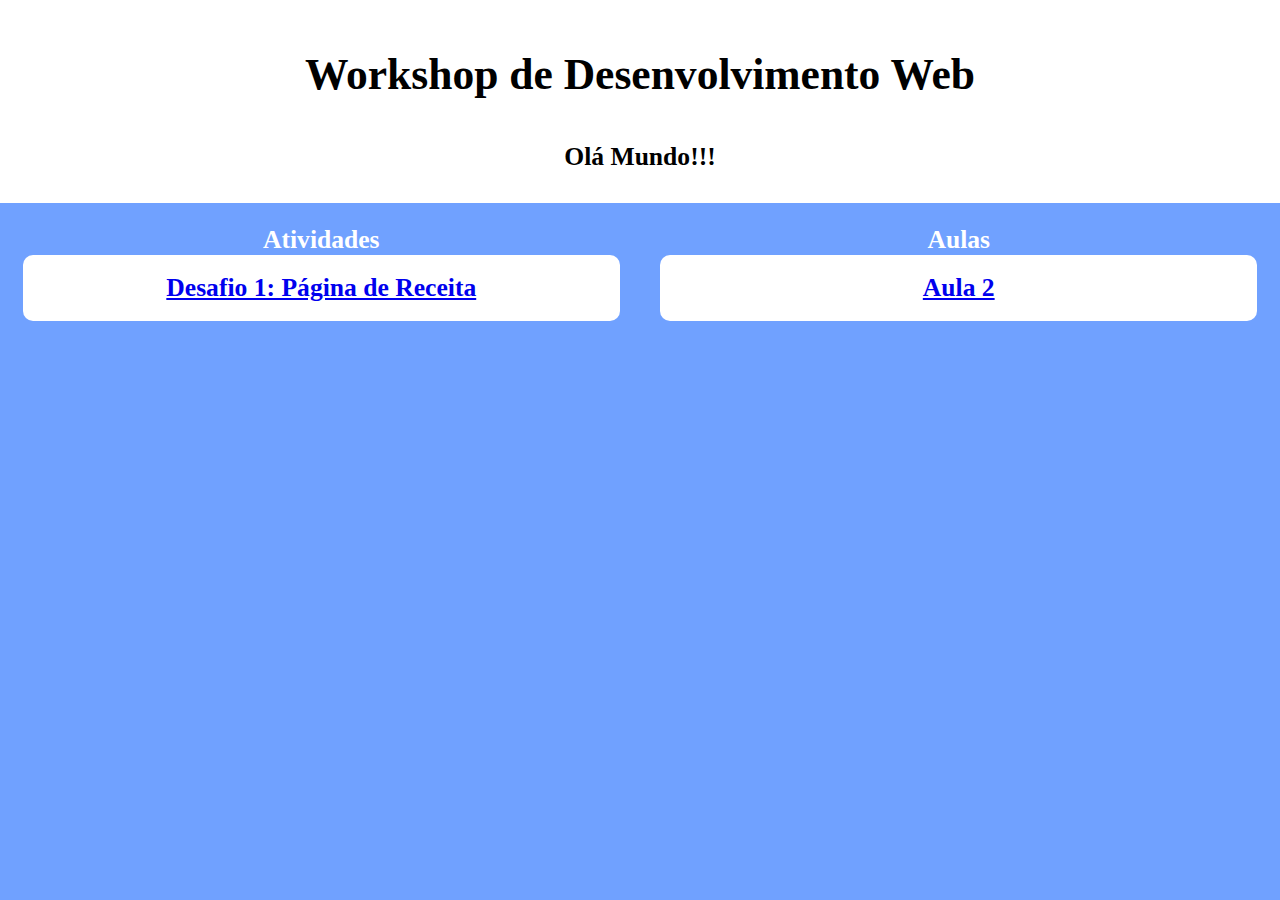
<file: index.html>
<!DOCTYPE html>
<html>
    <head>
        <title> Workshop de Desenvolvimento Web </title>
        <link rel="stylesheet" href="./style-index.css" />
    </head>
    <body>
        <div id='banner'>
            <p id='titulo'>
               Workshop de Desenvolvimento Web
            </p>
            <p id='subtitulo'>
                Olá Mundo!!!
            </p>
        </div>
        
        <div id='faixa'>
            <div class='divisao'>
                <div>
                    Atividades
                </div>
                <div class='subfaixa'>
                    <div>
                        <a href="./pagina-de-receita.html">Desafio 1: Página de Receita</a>
                    </div>
                </div>
            </div>
            <div class='divisao'>
                <div>
                    Aulas
                </div>
                <div class='subfaixa'>
                    <a href="./aula-2.html">Aula 2</a>
                </div>
            </div>
        </div>
    </body>
</html>
</file>
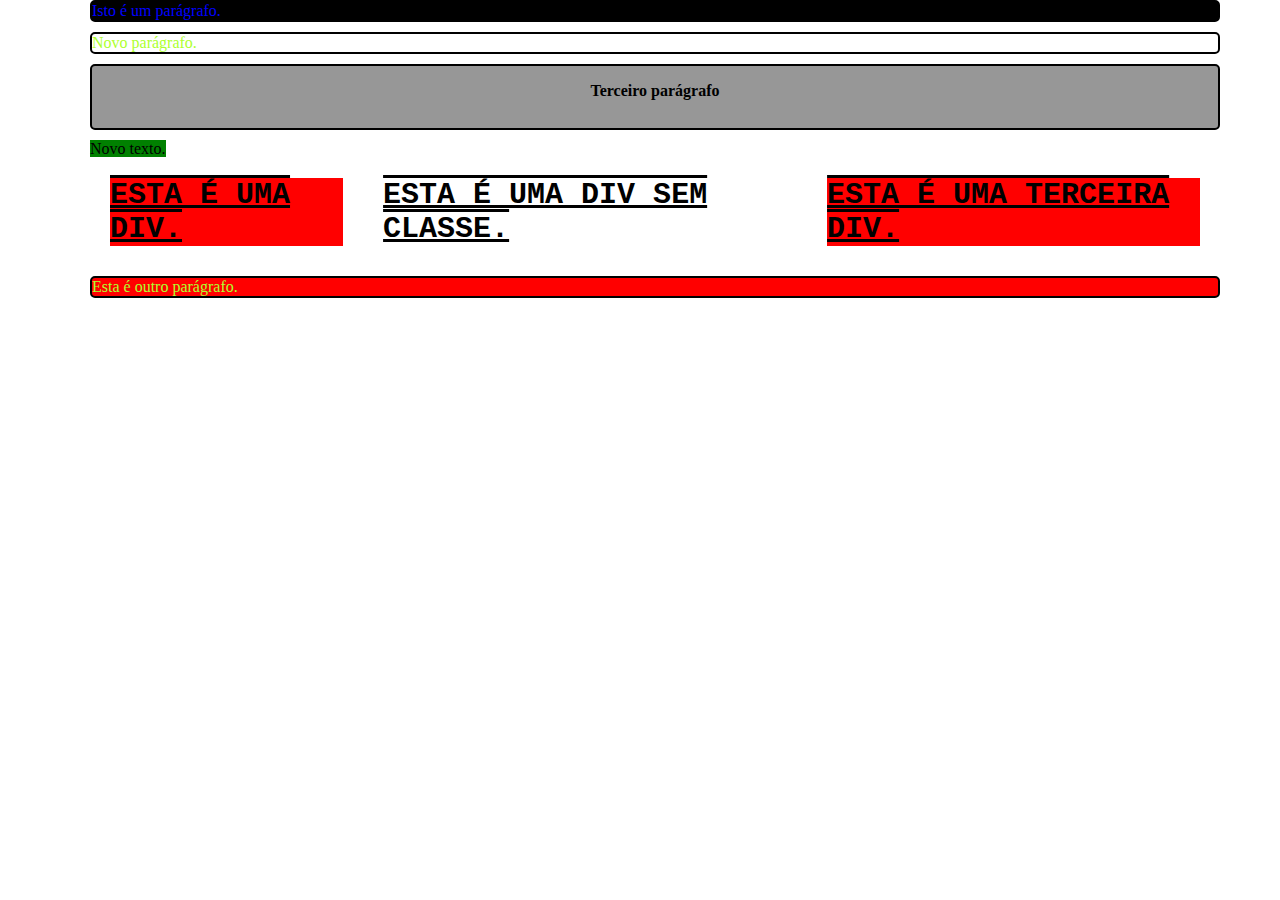
<file: aula-2.html>
<!DOCTYPE html>
<html>
    <head>
        <title>Aula de CSS e Javascript</title>

        <!--Usando CSS a partir de um arquivo externo-->
        <link rel="stylesheet" href="./styles.css" />
        
        <!--Usando CSS com a tag style-->
        <style>
            
        </style>
    </head>
    <body>
        <!--Usando CSS com atributo style-->
        <p style="color: blue; background-color: black;">
            Isto é um parágrafo.
        </p>
        <p>
            Novo parágrafo.
        </p>
        <p id="principal">
            Terceiro parágrafo
        </p>

        <span style="background-color: green;">
            Novo texto.
        </span>

        <div id="maior">
            <div class="chave espacamento">
                Esta é uma div.
            </div>
            <div class="espacamento">
                Esta é uma div sem classe.
            </div>
            <div class="chave espacamento">
                Esta é uma terceira div.
            </div>
        </div>
        
        <p class="chave">
            Esta é outro parágrafo.
        </p>
    </body>
</html>
</file>
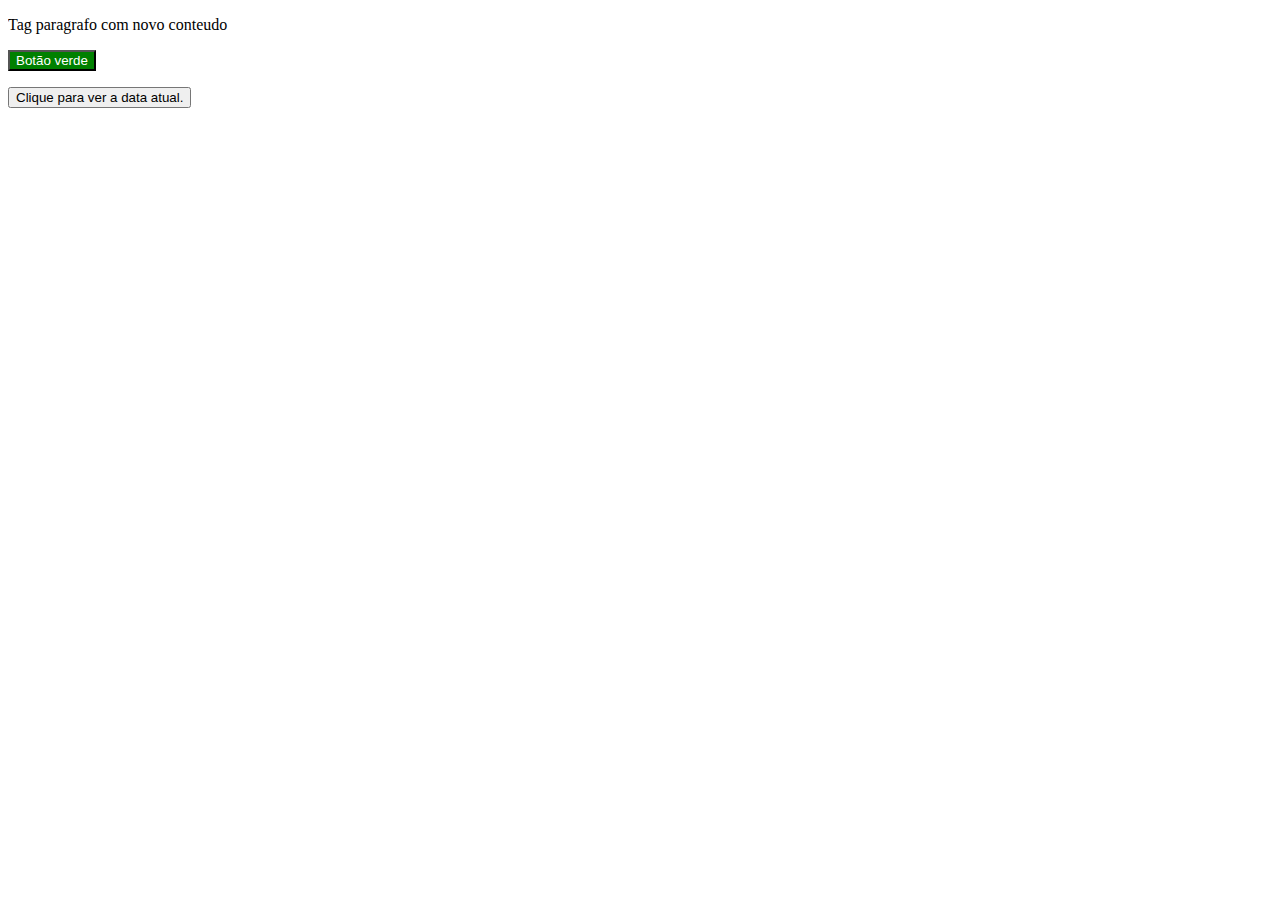
<file: aula-3.html>
<!DOCTYPE html>
<html>
    <head>
        <title>Aula de Javascript</title>
    </head>
    <body>

        <p class="paragrafo">Opa pessoal, não importa o que tem aqui</p>

        <button id="btn" style="background-color: green; color: white;">
            Botão verde
        </button>

        <p id="demo"></p>
        <button onclick="document.getElementById('demo').innerHTML = Date()">
            Clique para ver a data atual.
        </button>

        <script>
            let nome = "eu"

            let quantidade = 2 + 3

            console.log(nome, quantidade)
            document.getElementById('teste').innerHTML = "Olá Mundo!!!"
            // document.getElementById('teste').style.color = 'red'
            document.getElementById('teste').setAttribute('style', "color: blue")
            let btn = document.getElementById('btn')
            btn.addEventListener('click', mudaCorDoFundo)

            function mudaCorDoFundo(){
                if (btn.style.backgroundColor === "green") {
                    btn.innerHTML = "Botão Vermelho"
                    btn.style.backgroundColor = 'red'
                } else {
                    btn.innerHTML = "Botão Verde"
                    btn.style.backgroundColor = "green"
                }
            }

        </script>
        <script src="app.js"></script>
    </body>
</html>
</file>
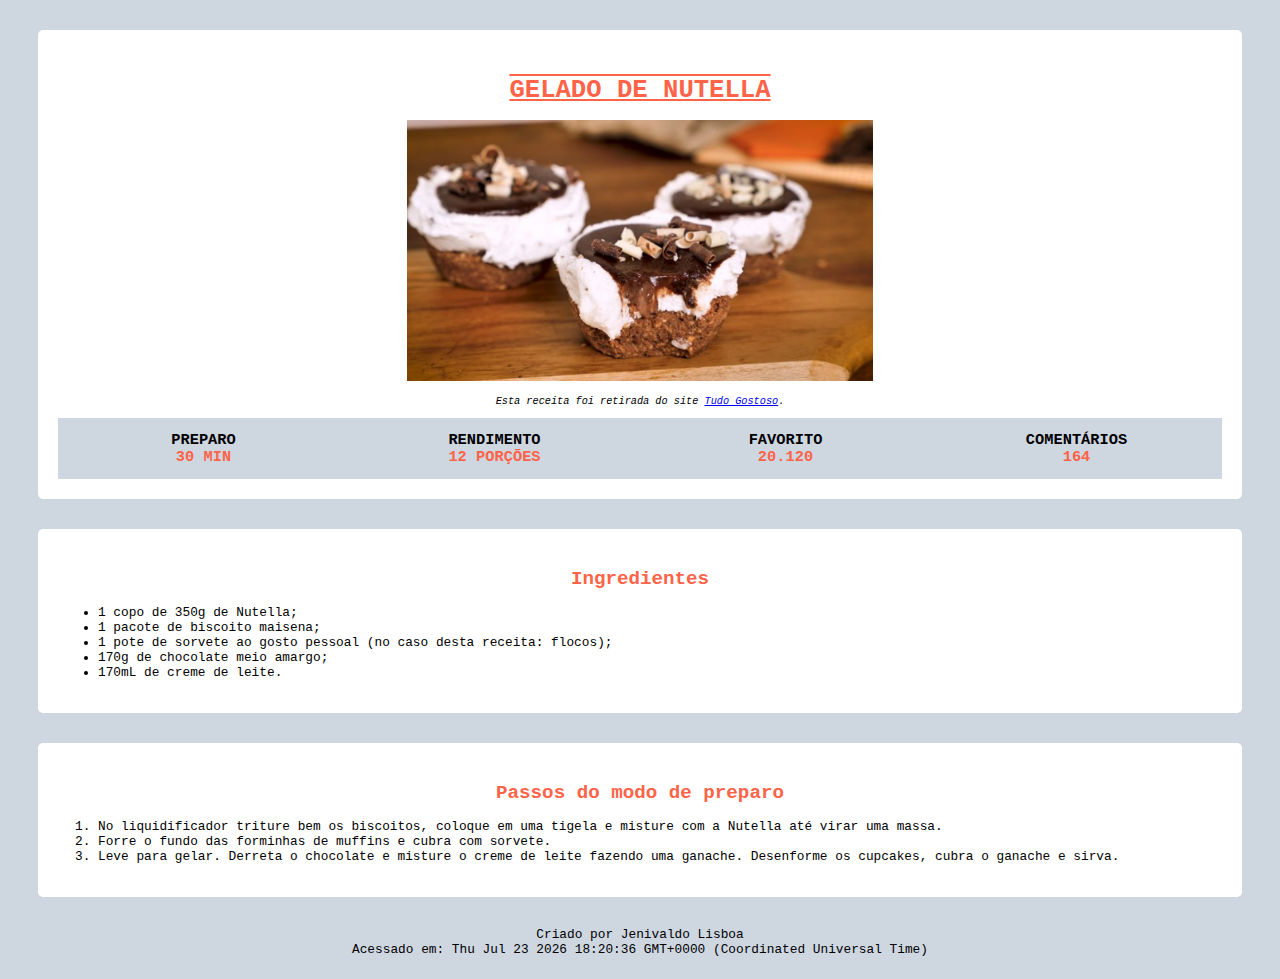
<file: pagina-de-receita.html>
<!DOCTYPE html>
<html>
    <head>
        <title> Cupcake gelado de nutella </title>
        <link rel='stylesheet' href='./style-receita.css'/>
    </head>
    <body>
        <div class='container-principal'>
            <p id='titulo'>
                GELADO DE NUTELLA
            </p>
            <img src="image/cupcake01.jpg" width="40%" height="40%" title="Cupcakes" alt="A imagem descreve três cupcakes com cobertura branca contendo chocolate derretido ao meio e raspas de chocolate na parte superior.">
            <p id='link'>
                Esta receita foi retirada do site <a href="https://www.tudogostoso.com.br/receita/83743-cupcake-gelado-de-nutella.html" target="_blank">Tudo Gostoso</a>.
            </p>
            <div id='resumo'>
                <div class="space">
                    <p>
                        preparo
                    </p>
                    <p class='dados-resumo'>
                        30 min
                    </p>
                </div>
                <div class="space">
                    <p>
                        rendimento
                    </p>
                    <p class='dados-resumo'>
                        12 por&ccedil&otildees
                    </p>
                </div>
                <div class="space">
                    <p>
                        favorito
                    </p>
                    <p class='dados-resumo'>
                        20.120
                    </p>
                </div>
                <div class="space">
                    <p>
                        coment&aacuterios
                    </p>
                <p class='dados-resumo'>
                        164
                    </p>
                </div>
            </div>
        </div>
        
        <div class="container-corpo">
            <p class='subtitulo'> 
                Ingredientes
            </p>
            <ul>
                <li>1 copo de 350g de Nutella;</li>
                <li>1 pacote de biscoito maisena;</li>
                <li>1 pote de sorvete ao gosto pessoal (no caso desta receita: flocos);</li>
                <li>170g de chocolate meio amargo;</li>
                <li>170mL de creme de leite.</li>
            </ul>
        </div>
        
        <div class="container-corpo">
            <p class='subtitulo'>
                Passos do modo de preparo
            </p>
            <ol>
                <li>No liquidificador triture bem os biscoitos, coloque em uma tigela e misture com a Nutella at&eacute; virar uma massa.</li>
                <li>Forre o fundo das forminhas de muffins e cubra com sorvete.</li>
                <li>Leve para gelar. Derreta o chocolate e misture o creme de leite fazendo uma ganache. Desenforme os cupcakes, cubra o ganache e sirva.</li>
            </ol>
        </div>

        <footer id="rodape">
            <div class="rodapeText"></div>
            <div class="rodapeText"></div>
        </footer>
        <script src="app-receita.js"></script>
    </body>
</html>
</file>
<file: style-index.css>
body {
    background-color: #70a1ff;
    margin: 0px;
}

#banner {
    background-color: white;
    text-align: center;
    font-weight: bolder;
    padding: .4vw;
    vertical-align: middle;
}

#titulo {
    font-size: 3.4vw;
}

#subtitulo {
    font-size: 2vw;
}

#faixa {
    display: flex;
    color: white;
    padding: .2vw;
    justify-content: center;
    border-radius: 10px;
}

.divisao {
    display: block;
    width: 60vw;
    justify-content: center;
    margin: 20px;
    text-align: center;
    font-weight: bolder;
    font-size: 2vw;
}

.subfaixa {
    display: flex;
    justify-content: center;
    padding: 1.4vw;
    border-radius: 10px;
    background-color: white;
    font-weight: bold;
    font-size: 2vw;
}
</file>
<file: styles.css>
* {
    margin: 0 20px 10px 30px;
}

body {
   /* background-color: red; */ ;
}

p {
    color:greenyellow;
    border: 2px solid black;
    border-radius: 5px;
}

#principal {
    background-color: rgba(125, 125, 125, 0.8);
    color: black;
    font-weight: bold;
    padding: 16px;
    text-align: center;
    height: 30px;
    /* opacity: 0.8;
    position: fixed;
    top: 0px;
    float: right; */
}

.espacamento {
    margin: 20px;
}

.chave {
    background-color: red;
}

#maior {
    display: flex;
    font-family: 'Courier New', Courier, monospace;
    font-size: 30px;
    font-weight: bold;
    text-transform: uppercase;
    text-decoration: underline overline;
}

span {
    width: 100 vw;
}
</file>
<file: style-receita.css>
body {
    background-color: #ced6e0;
}

.container-principal {
    color: #ff6348;
    background-color: white;
    padding: 20px;
    font-family: monospace;
    border-radius: 5px;
    margin: 30px;
    text-align: center;
}

.space{
    width: 80vw;
}

.dados-resumo {
    color: #ff6348;
}

.container-corpo {
    background-color: white;
    padding: 20px;
    font-family: monospace;
    border-radius: 5px;
    margin: 30px;
    text-align: justify;
    font-size: 1vw;
}

.subtitulo {
    text-align: center;
    font-weight: bold;
    color: #ff6348;
    font-size: 1.5vw;
    margin-bottom: 15px;
}

#titulo {
    margin-bottom: 15px;
    font-weight: bolder;
    font-size: 2vw;
    text-decoration: overline underline;
}

#link {
    margin-top: 10px;
    font-size: 0.8vw;
    color: black;
    font-style: italic;
}

#resumo {
    display: flex;
    font-weight: bolder;
    height: 4em;
    align-items: center;
    justify-content: center;
    text-transform: uppercase;
    font-size: 1.2vw;
    background-color: #ced6e0;
    color: black;
    text-align: center;
    line-height: 2px;    
}
</file>
